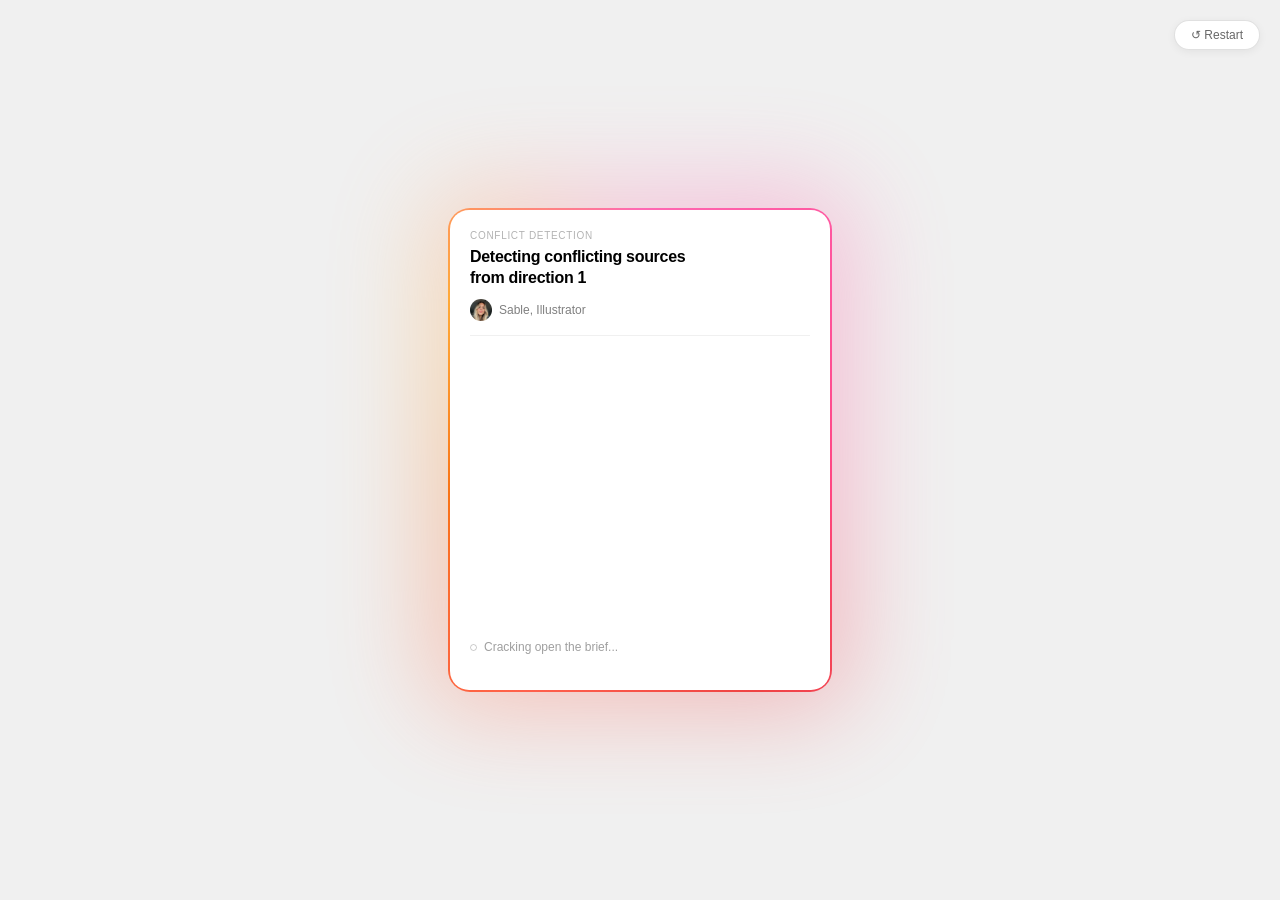
<file: conflict-detection.html>
<!DOCTYPE html>
<html lang="en">
<head>
  <meta charset="UTF-8" />
  <meta name="viewport" content="width=device-width, initial-scale=1.0" />
  <title>Conflict Detection — Axis</title>
  <style>
    *, *::before, *::after { box-sizing: border-box; margin: 0; padding: 0; }

    body {
      min-height: 100vh;
      background: #F0F0F0;
      display: flex; align-items: center; justify-content: center;
      font-family: -apple-system, 'SF Pro Display', 'SF Pro Text', sans-serif;
    }

    #restartBtn {
      position: fixed; top: 20px; right: 20px; z-index: 9999;
      background: #fff; border: 0.5px solid rgba(0,0,0,0.12);
      border-radius: 100px; padding: 7px 16px;
      font-size: 12px; font-weight: 500; color: rgba(0,0,0,0.6);
      cursor: pointer; box-shadow: 0 2px 8px rgba(0,0,0,0.06);
    }
    #restartBtn:hover { background: #fafafa; }

    /* ─── Animated stroke + glow ─────────────────────────── */
    @property --cp-angle { syntax: '<angle>'; initial-value: 0deg; inherits: false; }
    @keyframes cp-rotate-stroke { to { --cp-angle: 360deg; } }

    #conflictPanel {
      position: relative; isolation: isolate;
      width: 380px; height: 480px; border-radius: 20px;
    }
    #conflictPanel::before {
      content: ''; position: absolute; inset: -2px; border-radius: 22px; z-index: -1;
      background: conic-gradient(from var(--cp-angle),
        #ff69b4, #FF529A, #ff4681, #ef4444, #ff614c, #f97316, #ffa938, #ff69b4);
      animation: cp-rotate-stroke 5s linear infinite;
    }
    #conflictPanel::after {
      content: ''; position: absolute; inset: -24px; border-radius: 44px; z-index: -2;
      background: conic-gradient(from var(--cp-angle),
        #ff69b4, #FF529A, #ff4681, #ef4444, #ff614c, #f97316, #ffa938, #ff69b4);
      animation: cp-rotate-stroke 5s linear infinite;
      filter: blur(50px); opacity: 0.3;
    }

    .cp-inner {
      width: 100%; height: 100%; background: #fff;
      border-radius: 19px; overflow: hidden;
      display: flex; flex-direction: column;
    }

    /* ─── Header ─────────────────────────────────────────── */
    .cp-header { padding: 20px 20px 0; flex-shrink: 0; }
    .cp-eyebrow {
      font-size: 10px; font-weight: 500; letter-spacing: 0.07em;
      text-transform: uppercase; color: rgba(0,0,0,0.3); margin-bottom: 6px;
    }
    .cp-title { font-size: 16px; font-weight: 600; color: #000; letter-spacing: -0.3px; line-height: 1.3; }
    .cp-source-row {
      display: flex; align-items: center; gap: 7px;
      margin-top: 10px; padding-bottom: 14px;
      border-bottom: 1px solid rgba(0,0,0,0.06);
    }
    .cp-avatar { width: 22px; height: 22px; border-radius: 50%; overflow: hidden; flex-shrink: 0; }
    .cp-avatar img { width: 100%; height: 100%; object-fit: cover; }
    .cp-source-name { font-size: 12px; font-weight: 500; color: rgba(0,0,0,0.5); }

    /* ─── Scroll body ─────────────────────────────────────── */
    .cp-body {
      flex: 1; min-height: 0; overflow-y: auto; overflow-x: hidden;
      padding: 14px 20px 22px;
      display: flex; flex-direction: column;
    }
    .cp-body::-webkit-scrollbar { width: 3px; }
    .cp-body::-webkit-scrollbar-thumb { background: rgba(0,0,0,0.09); border-radius: 100px; }
    .cp-spacer { flex: 1; min-height: 0; }

    /* ─── Stage ──────────────────────────────────────────── */
    .cp-stage {
      margin-bottom: 12px;
      opacity: 0; transform: translateY(5px);
      transition: opacity 0.3s ease, transform 0.3s cubic-bezier(0.23,1,0.32,1);
    }
    .cp-stage.show { opacity: 1; transform: translateY(0); }

    /* ─── Thinking row ────────────────────────────────────── */
    .cp-thinking {
      display: flex; align-items: center; gap: 7px;
      font-size: 12px; font-weight: 400; color: rgba(0,0,0,0.38); min-height: 18px;
    }
    .cp-thinking-dot {
      width: 7px; height: 7px; border-radius: 50%;
      border: 1.5px solid rgba(0,0,0,0.2); background: transparent; flex-shrink: 0;
      animation: cp-pulse-dot 1.4s ease-in-out infinite;
      transition: background 0.45s ease, border-color 0.45s ease;
    }
    .cp-thinking-dot.done { background: #34c759; border-color: #34c759; animation: none; }
    @keyframes cp-pulse-dot { 0%,100%{opacity:1} 50%{opacity:0.3} }
    .cp-thinking-text { font-size: 12px; font-weight: 400; }
    .cp-thinking-text.done { color: rgba(0,0,0,0.55); }

    /* ─── Narrative ───────────────────────────────────────── */
    .cp-narrative {
      font-size: 13px; line-height: 1.65; color: rgba(0,0,0,0.7); margin-top: 7px;
      opacity: 0; transform: translateY(4px);
      transition: opacity 0.35s ease, transform 0.35s cubic-bezier(0.23,1,0.32,1);
    }
    .cp-narrative.show { opacity: 1; transform: translateY(0); }

    /* ─── Quote cards (Figma 119-7055 / 177-424) ─────────── */
    .cp-quotes { display: flex; flex-direction: column; gap: 8px; margin-top: 10px; }

    .fig-quote {
      position: relative;
      background: #f8f8f8; border-radius: 12px;
      padding: 14px 44px 14px 16px;
      min-height: 99px;
      display: flex; flex-direction: column; justify-content: space-between;
      opacity: 0; transform: translateY(4px);
      transition: opacity 0.35s ease, transform 0.35s cubic-bezier(0.23,1,0.32,1);
    }
    .fig-quote.show { opacity: 1; transform: translateY(0); }
    .fig-quote-text { font-size: 12px; font-weight: 400; line-height: 16.5px; color: rgba(0,0,0,0.5); }
    .fig-quote-footer { display: flex; align-items: center; gap: 8px; margin-top: 10px; }
    .fig-quote-avatar {
      width: 12px; height: 12px; border-radius: 50%; flex-shrink: 0;
      overflow: hidden; opacity: 0.5;
    }
    .fig-quote-avatar img { width: 100%; height: 100%; object-fit: cover; display: block; }
    .fig-quote-attr { font-size: 10px; font-weight: 400; color: rgba(0,0,0,0.4); line-height: 16.5px; }
    .fig-quote-arrow {
      position: absolute; top: 50%; right: 10px; transform: translateY(-50%);
      background: rgba(0,0,0,0.04); border: none; border-radius: 100px;
      width: 28px; height: 28px; cursor: pointer;
      display: flex; align-items: center; justify-content: center;
    }
    .fig-quote-arrow:hover { background: rgba(0,0,0,0.08); }

    /* ─── Shimmer skeleton ────────────────────────────────── */
    @keyframes shimmer {
      0%   { background-position: -600px 0; }
      100% { background-position:  600px 0; }
    }
    .skel-line {
      border-radius: 4px; height: 16px;
      background: linear-gradient(90deg, #e0e0e0 25%, #ebebeb 50%, #e0e0e0 75%);
      background-size: 1200px 100%;
      animation: shimmer 1.6s ease-in-out infinite;
    }

    .cp-opt-wrap {
      display: flex; flex-direction: column; gap: 12px; margin-top: 10px;
      opacity: 0; transform: translateY(5px);
      transition: opacity 0.35s ease, transform 0.35s cubic-bezier(0.23,1,0.32,1);
    }
    .cp-opt-wrap.show { opacity: 1; transform: translateY(0); }

    /* Skeleton card */
    .opt-skel {
      background: #f8f8f8; border-radius: 20px; height: 100px;
      padding: 0 17px; display: flex; flex-direction: column;
      gap: 10px; justify-content: center;
    }
    .skel-title { width: 251px; }
    .skel-desc  { width: 183px; }

    /* ─── Loaded option card (Figma 176-4025) ─────────────── */
    .opt-card {
      background: #f8f8f8; border: 1.5px solid transparent;
      border-radius: 20px; height: 100px;
      padding: 14px 20px;
      display: flex; align-items: center; gap: 12px;
      cursor: pointer;
      opacity: 0; transform: translateY(4px);
      transition: opacity 0.3s ease, transform 0.3s ease, border-color 0.2s ease;
    }
    .opt-card.show { opacity: 1; transform: translateY(0); }
    .opt-card.selected { border-color: #000; }
    .opt-card-text { flex: 1; min-width: 0; }
    .opt-card-title {
      font-size: 12px; font-weight: 590; color: #000;
      line-height: 16.5px; margin-bottom: 4px;
      font-variation-settings: 'wdth' 100;
    }
    .opt-card-desc {
      font-size: 12px; font-weight: 400; color: rgba(0,0,0,0.6);
      line-height: 16.5px; font-variation-settings: 'wdth' 100;
    }
    .opt-radio { width: 20px; height: 20px; flex-shrink: 0; }

    /* ─── Action button bar (Figma 119-7490) ─────────────── */
    .cp-action-bar {
      display: flex; gap: 8px; align-items: center;
      margin-top: 14px;
      opacity: 0; transform: translateY(4px);
      transition: opacity 0.35s ease, transform 0.35s cubic-bezier(0.23,1,0.32,1);
    }
    .cp-action-bar.show { opacity: 1; transform: translateY(0); }
    .cp-btn-back {
      background: #f2f0ef; border: none; border-radius: 100px;
      width: 102px; padding: 12px 0;
      font-size: 14px; font-weight: 500; color: rgba(0,0,0,0.8);
      letter-spacing: 0.1px; text-align: center; cursor: pointer;
      white-space: nowrap; flex-shrink: 0;
    }
    .cp-btn-back:hover { background: #e8e5e3; }
    .cp-btn-save {
      flex: 1; background: #000; border: none; border-radius: 100px;
      padding: 12px 24px;
      display: flex; align-items: center; justify-content: center; gap: 8px;
      font-size: 14px; font-weight: 500; color: #fff;
      letter-spacing: 0.1px; cursor: pointer; white-space: nowrap;
    }
    .cp-btn-save:hover { background: #222; }
    .cp-btn-save-avatar {
      width: 16px; height: 16px; border-radius: 50%; overflow: hidden; flex-shrink: 0;
    }
    .cp-btn-save-avatar img { width: 100%; height: 100%; object-fit: cover; display: block; }
  </style>
</head>
<body>

  <button id="restartBtn" onclick="restart()">↺ Restart</button>

  <div id="conflictPanel">
    <div class="cp-inner">
      <div class="cp-header">
        <div class="cp-eyebrow">Conflict Detection</div>
        <div class="cp-title">Detecting conflicting sources<br>from direction 1</div>
        <div class="cp-source-row">
          <div class="cp-avatar"><img src="Asstes/Navbar/Sable.png" alt="Sable" /></div>
          <span class="cp-source-name">Sable, Illustrator</span>
        </div>
      </div>
      <div class="cp-body" id="cpBody">
        <div class="cp-spacer"></div>
      </div>
    </div>
  </div>

  <script>
    // ── Phrase banks (unchanged content) ──────────────────────
    const PHRASES = [
      ['Cracking open the brief...', 'Browsing Sable\'s reference collection...', 'Mapping creative territories...', 'Looking for where these paths cross...'],
      ['Hmm, spotting some divergence here...', 'These don\'t quite line up...', 'Noticing conflicting signals...', 'Something\'s pulling in different directions...'],
      ['Tracing where the paths diverge...', 'Identifying the decision points...', 'Figuring out which attributes are clashing...', 'Pinpointing the creative fork...', 'Mapping what\'s incompatible...'],
      ['Figuring out what this actually means for the work...', 'Connecting the dots between these quotes...', 'Unpacking the creative implications...', 'Translating this into illustration decisions...', 'Working out where this leads...', 'Piecing together the real conflict...'],
      ['Writing this up...', 'Packaging the options...', 'Organizing the recommendation...', 'Polishing the paths forward...', 'Finalizing the resolution choices...'],
    ];
    const SUCCESS = [
      'Brief and references mapped',
      'Tension mapped, mismatch identified',
      'Sources located, quotes pulled',
      'Conflict analyzed, resolutions forming',
      'Analysis complete',
    ];

    // 40% faster than original durations
    const DURATIONS = [4800, 4200, 5400, 7200, 4800];
    const CYCLE_INTERVAL = 1500; // was 2500

    /* ── Typewriter (40% faster) ──────────────────────────── */
    const _timers = {};
    function typeInto(el, text, onDone) {
      const key = el.id || el;
      clearTimeout(_timers[key]);
      const old = el.textContent;
      let pos = old.length;
      function erase() {
        if (pos > 0) { el.textContent = old.slice(0, --pos); _timers[key] = setTimeout(erase, 3); }
        else type();
      }
      function type() {
        el.textContent = text.slice(0, ++pos);
        if (pos < text.length) _timers[key] = setTimeout(type, 12);
        else if (onDone) onDone();
      }
      erase();
    }

    /* ── Cycling ─────────────────────────────────────────── */
    const _cycling = {};
    function startCycling(idx, textEl) {
      const phrases = PHRASES[idx];
      _cycling[idx] = true;
      let i = 0;
      textEl.textContent = phrases[0];
      function next() {
        if (!_cycling[idx]) return;
        setTimeout(() => {
          if (!_cycling[idx]) return;
          i = (i + 1) % phrases.length;
          typeInto(textEl, phrases[i], () => { if (_cycling[idx]) next(); });
        }, CYCLE_INTERVAL);
      }
      next();
    }
    function stopCycling(idx) { _cycling[idx] = false; }

    /* ── DOM helpers ─────────────────────────────────────── */
    const body = document.getElementById('cpBody');
    function rAF2(fn) { requestAnimationFrame(() => requestAnimationFrame(fn)); }
    function scrollToBottom(delay) {
      setTimeout(() => body.scrollTo({ top: body.scrollHeight, behavior: 'smooth' }), delay || 0);
    }

    function appendStage(idx) {
      const stage = document.createElement('div');
      stage.className = 'cp-stage'; stage.id = 'cpStage' + idx;
      const row = document.createElement('div'); row.className = 'cp-thinking';
      const dot = document.createElement('div'); dot.className = 'cp-thinking-dot'; dot.id = 'cpDot' + idx;
      const txt = document.createElement('span'); txt.className = 'cp-thinking-text'; txt.id = 'cpThink' + idx;
      txt.textContent = PHRASES[idx][0];
      row.appendChild(dot); row.appendChild(txt);
      stage.appendChild(row);
      body.appendChild(stage);
      rAF2(() => { stage.classList.add('show'); scrollToBottom(); });
      return stage;
    }

    function appendNarrative(parent, html, delay) {
      setTimeout(() => {
        const el = document.createElement('div');
        el.className = 'cp-narrative'; el.innerHTML = html;
        parent.appendChild(el);
        rAF2(() => { el.classList.add('show'); scrollToBottom(); });
      }, delay || 0);
    }

    /* ── Quote cards — real avatars ──────────────────────── */
    function appendQuotes(parent, pairs, startDelay) {
      const wrap = document.createElement('div');
      wrap.className = 'cp-quotes';
      parent.appendChild(wrap);

      pairs.forEach(([quoteHtml, attr, avatarSrc], i) => {
        setTimeout(() => {
          const card = document.createElement('div');
          card.className = 'fig-quote';
          card.innerHTML = `
            <div class="fig-quote-text">${quoteHtml}</div>
            <div class="fig-quote-footer">
              <div class="fig-quote-avatar"><img src="${avatarSrc}" alt="" /></div>
              <span class="fig-quote-attr">${attr}</span>
            </div>
            <button class="fig-quote-arrow" aria-label="View source">
              <svg width="11" height="11" viewBox="0 0 11 11" fill="none">
                <path d="M1.5 9.5L9.5 1.5M9.5 1.5H3.5M9.5 1.5V7.5" stroke="rgba(0,0,0,0.4)" stroke-width="1.5" stroke-linecap="round" stroke-linejoin="round"/>
              </svg>
            </button>`;
          wrap.appendChild(card);
          rAF2(() => { card.classList.add('show'); scrollToBottom(); });
        }, (startDelay || 0) + i * 320);
      });
    }

    /* ── Option cards: skeleton → loaded with toggle ─────── */
    const RADIO_ON  = `<svg width="20" height="20" viewBox="0 0 20 20" fill="none"><circle cx="10" cy="10" r="9" stroke="#000" stroke-width="2"/><circle cx="10" cy="10" r="5" fill="#000"/></svg>`;
    const RADIO_OFF = `<svg width="17" height="17" viewBox="0 0 17 17" fill="none"><circle cx="8.5" cy="8.5" r="7.5" stroke="rgba(0,0,0,0.25)" stroke-width="1.5"/></svg>`;

    function appendOptions(parent, startDelay) {
      setTimeout(() => {
        const wrap = document.createElement('div');
        wrap.className = 'cp-opt-wrap';

        for (let i = 0; i < 2; i++) {
          const skel = document.createElement('div');
          skel.className = 'opt-skel';
          skel.innerHTML = `<div class="skel-line skel-title"></div><div class="skel-line skel-desc"></div><div class="skel-line skel-desc"></div>`;
          wrap.appendChild(skel);
        }
        parent.appendChild(wrap);
        rAF2(() => { wrap.classList.add('show'); scrollToBottom(); });

        // Transition to loaded after 2.4s
        setTimeout(() => {
          wrap.style.cssText += 'opacity:0;transform:translateY(3px);transition:opacity 0.25s ease,transform 0.25s ease;';

          setTimeout(() => {
            wrap.innerHTML = '';

            const OPTIONS = [
              { title: 'Illustration as style, dog as subject', desc: 'Gestural line work applied to a specific, recognizable animal. Warmth through specificity, not cuteness.', selected: true },
              { title: 'Photography primary, illustration as accent', desc: 'Real dog in campaign images. Illustration reserved for packaging details and secondary materials.', selected: false },
            ];

            const cardEls = OPTIONS.map((opt, i) => {
              const card = document.createElement('div');
              card.className = 'opt-card' + (opt.selected ? ' selected' : '');
              card.innerHTML = `
                <div class="opt-card-text">
                  <div class="opt-card-title">${opt.title}</div>
                  <div class="opt-card-desc">${opt.desc}</div>
                </div>
                <div class="opt-radio">${opt.selected ? RADIO_ON : RADIO_OFF}</div>`;
              wrap.appendChild(card);
              setTimeout(() => rAF2(() => card.classList.add('show')), i * 140);
              return card;
            });

            // Toggle selection between cards
            cardEls.forEach((card, i) => {
              card.addEventListener('click', () => {
                const other = cardEls[1 - i];
                card.classList.add('selected');
                other.classList.remove('selected');
                card.querySelector('.opt-radio').innerHTML = RADIO_ON;
                other.querySelector('.opt-radio').innerHTML = RADIO_OFF;
              });
            });

            wrap.style.opacity = '1';
            wrap.style.transform = 'translateY(0)';
            scrollToBottom();
          }, 280);
        }, 2400);
      }, startDelay || 0);
    }

    /* ── Action button bar (Figma 119-7490) ──────────────── */
    function appendActionBar(parent, delay) {
      setTimeout(() => {
        const bar = document.createElement('div');
        bar.className = 'cp-action-bar';
        bar.innerHTML = `
          <button class="cp-btn-back">Back</button>
          <button class="cp-btn-save">
            <div class="cp-btn-save-avatar"><img src="Asstes/Navbar/Sable.png" alt="" /></div>
            Save as Todo
          </button>`;
        parent.appendChild(bar);
        rAF2(() => { bar.classList.add('show'); scrollToBottom(); });
      }, delay || 0);
    }

    /* ── Mark done ───────────────────────────────────────── */
    function markDone(idx, onDone) {
      const dot = document.getElementById('cpDot' + idx);
      const textEl = document.getElementById('cpThink' + idx);
      if (dot) dot.classList.add('done');
      if (textEl) { textEl.classList.add('done'); typeInto(textEl, SUCCESS[idx], onDone); }
      else if (onDone) onDone();
    }

    /* ── Phase content ───────────────────────────────────── */
    function revealContent(idx, stage, onDone) {
      switch (idx) {
        case 0:
          if (onDone) onDone(); break;

        case 1:
          appendNarrative(stage, 'Found where they split. Let me pinpoint the specific creative choices where this matters.', 350);
          setTimeout(onDone, 600); break;

        case 2:
          appendNarrative(stage, 'Here\'s what I found. Two different stories about what this dog should be:', 300);
          appendQuotes(stage, [
            ['"I don\'t want a cute dog. I want <em>my</em> dog. There\'s a difference and I can feel it immediately when I see a sketch."',
             'Jordan Ellis, Founder — Biscuit', 'Asstes/Client.png'],
            ['"The work must earn its warmth. This audience reads manufactured emotion immediately — and disengages just as fast."',
             'Priya S., Brand Strategist', 'Asstes/Navbar/Priya.png'],
          ], 600);
          setTimeout(onDone, 1300); break;

        case 3:
          appendNarrative(stage, 'I\'m surfacing two ways forward that both stay true to the brief. One leans into what Jordan said about wanting to recognize their actual dog — that\'s the one I\'d recommend.', 350);
          setTimeout(onDone, 700); break;

        case 4:
          // Final phase — no onDone, sequence stops here
          appendNarrative(stage, 'Here are two paths that work within Jordan\'s brief:', 300);
          appendOptions(stage, 600);
          appendNarrative(stage, 'Option 1 matches what Jordan emphasized — you\'d recognize the real dog, it feels warm, not generic.', 3800);
          appendActionBar(stage, 4400);
          break;
      }
    }

    /* ── Main sequence ───────────────────────────────────── */
    let stageEls = {};

    function runPhase(idx) {
      const stage = appendStage(idx);
      stageEls[idx] = stage;
      const textEl = document.getElementById('cpThink' + idx);

      startCycling(idx, textEl);

      setTimeout(() => {
        stopCycling(idx);
        markDone(idx, () => {
          setTimeout(() => {
            revealContent(idx, stage, () => {
              if (idx < 4) setTimeout(() => runPhase(idx + 1), 500);
            });
          }, 200);
        });
      }, DURATIONS[idx]);
    }

    /* ── Reset ───────────────────────────────────────────── */
    function reset() {
      Object.keys(_cycling).forEach(k => { _cycling[k] = false; });
      Object.keys(_timers).forEach(k => clearTimeout(_timers[k]));
      Array.from(body.children).forEach(el => {
        if (!el.classList.contains('cp-spacer')) el.remove();
      });
      stageEls = {};
    }

    function restart() { reset(); setTimeout(() => runPhase(0), 120); }

    runPhase(0);
  </script>
</body>
</html>
</file>
